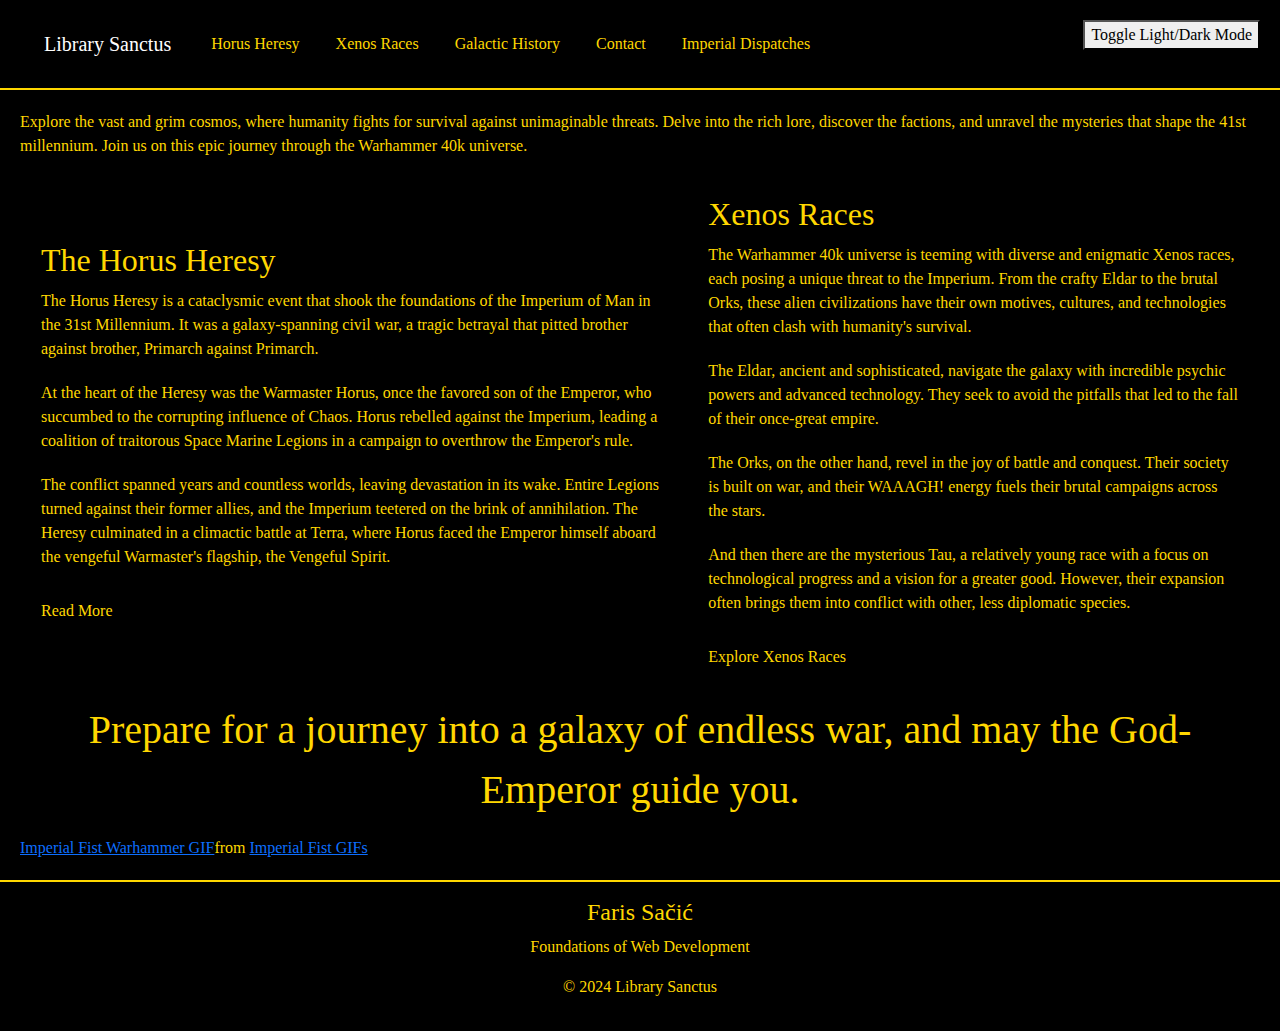
<file: index.html>
<!DOCTYPE html>
<html lang="en">
<head>
    <meta charset="UTF-8">
    <meta name="viewport" content="width=device-width, initial-scale=1.0">
    <link href="https://cdn.jsdelivr.net/npm/bootstrap@5.3.0-alpha1/dist/css/bootstrap.min.css" rel="stylesheet"> 
    <script src="https://cdn.jsdelivr.net/npm/bootstrap@5.3.0-alpha1/dist/js/bootstrap.bundle.min.js"></script>
    <link rel="stylesheet" href="/css/styles.css">
    <title>Library Sanctus</title>
</head>
<body>
    <header>
        <nav class="navbar navbar-expand-lg navbar-dark bg-black">
            <div class="container-fluid ">
                <a class="navbar-brand text-gold" href="index.html">Library Sanctus</a>
                <button class="navbar-toggler" type="button" data-bs-toggle="collapse" data-bs-target="#navbarNav" aria-controls="navbarNav" aria-expanded="false" aria-label="Toggle navigation">
                    <span class="navbar-toggler-icon"></span>
                </button>
                <div class="collapse navbar-collapse" id="navbarNav">
                    <ul class="navbar-nav">
                    
                        <li class="nav-item">
                            <a class="nav-link" href="horus-heresy.html">Horus Heresy</a>
                        </li>
                        <li class="nav-item">
                            <a class="nav-link" href="xenos-races.html">Xenos Races</a>
                        </li>
                        <li class="nav-item">
                            <a class="nav-link" href="galactic-history.html">Galactic History</a>
                        </li>
                        <li class="nav-item">
                            <a class="nav-link" href="contact.html">Contact</a>
                        </li>
                        <li class="nav-item">
                            <a class="nav-link" href="news.html">Imperial Dispatches</a>
                        </li>
                    </ul>
                </div>
            </div>
        </nav>
    </header>
    <main>
        <p>Explore the vast and grim cosmos, where humanity fights for survival against unimaginable threats. Delve into the rich lore, discover the factions, and unravel the mysteries that shape the 41st millennium. Join us on this epic journey through the Warhammer 40k universe.</p>
        <button id="toggleMode" style="position: absolute; right: 20px; top: 20px;">Toggle Light/Dark Mode</button>
    <table>
 <td>
                    <div class="info">
                        <h2>The Horus Heresy</h2>
                        <p>The Horus Heresy is a cataclysmic event that shook the foundations of the Imperium of Man in the 31st Millennium. It was a galaxy-spanning civil war, a tragic betrayal that pitted brother against brother, Primarch against Primarch.</p>
                        <p>At the heart of the Heresy was the Warmaster Horus, once the favored son of the Emperor, who succumbed to the corrupting influence of Chaos. Horus rebelled against the Imperium, leading a coalition of traitorous Space Marine Legions in a campaign to overthrow the Emperor's rule.</p>
                        <p>The conflict spanned years and countless worlds, leaving devastation in its wake. Entire Legions turned against their former allies, and the Imperium teetered on the brink of annihilation. The Heresy culminated in a climactic battle at Terra, where Horus faced the Emperor himself aboard the vengeful Warmaster's flagship, the Vengeful Spirit.</p>
                        <a href="horus-heresy.html">Read More</a>
                    </div>
                </td>

                <td>
                    <div class="info">
                        <h2>Xenos Races</h2>
                        <p>The Warhammer 40k universe is teeming with diverse and enigmatic Xenos races, each posing a unique threat to the Imperium. From the crafty Eldar to the brutal Orks, these alien civilizations have their own motives, cultures, and technologies that often clash with humanity's survival.</p>
                        <p>The Eldar, ancient and sophisticated, navigate the galaxy with incredible psychic powers and advanced technology. They seek to avoid the pitfalls that led to the fall of their once-great empire.</p>
                        <p>The Orks, on the other hand, revel in the joy of battle and conquest. Their society is built on war, and their WAAAGH! energy fuels their brutal campaigns across the stars.</p>
                        <p>And then there are the mysterious Tau, a relatively young race with a focus on technological progress and a vision for a greater good. However, their expansion often brings them into conflict with other, less diplomatic species.</p>
                        <a href="xenos-races.html">Explore Xenos Races</a>
                    </div>
                </td>
            </tr>
        </table>
        <p align="center" style="font-size: 40px;">Prepare for a journey into a galaxy of endless war, and may the God-Emperor guide you.</p>
<div class="tenor-gif-embed" data-postid="27420223" data-share-method="host" data-aspect-ratio="1.73913" data-width="100%"><a href="https://tenor.com/view/imperial-fist-warhammer-gif-27420223">Imperial Fist Warhammer GIF</a>from <a href="https://tenor.com/search/imperial+fist-gifs">Imperial Fist GIFs</a></div> <script type="text/javascript" async src="https://tenor.com/embed.js"></script>
    </main>
    
    <footer>
        <h4>Faris Sačić</h4> 
        <p>Foundations of Web Development</p>
        <p>&copy; 2024 Library Sanctus</p>
    </footer>
    <script>
       const toggleButton = document.getElementById("toggleMode");

toggleButton.addEventListener("click", () => {
    document.body.classList.toggle("light-mode");
    const isLightMode = document.body.classList.contains("light-mode");
    localStorage.setItem("theme", isLightMode ? "light" : "dark");
});

window.onload = () => {
    const savedTheme = localStorage.getItem("theme");
    if (savedTheme === "light") {
        document.body.classList.add("light-mode");
    }
};
    </script>
</body>
</html>
</file>
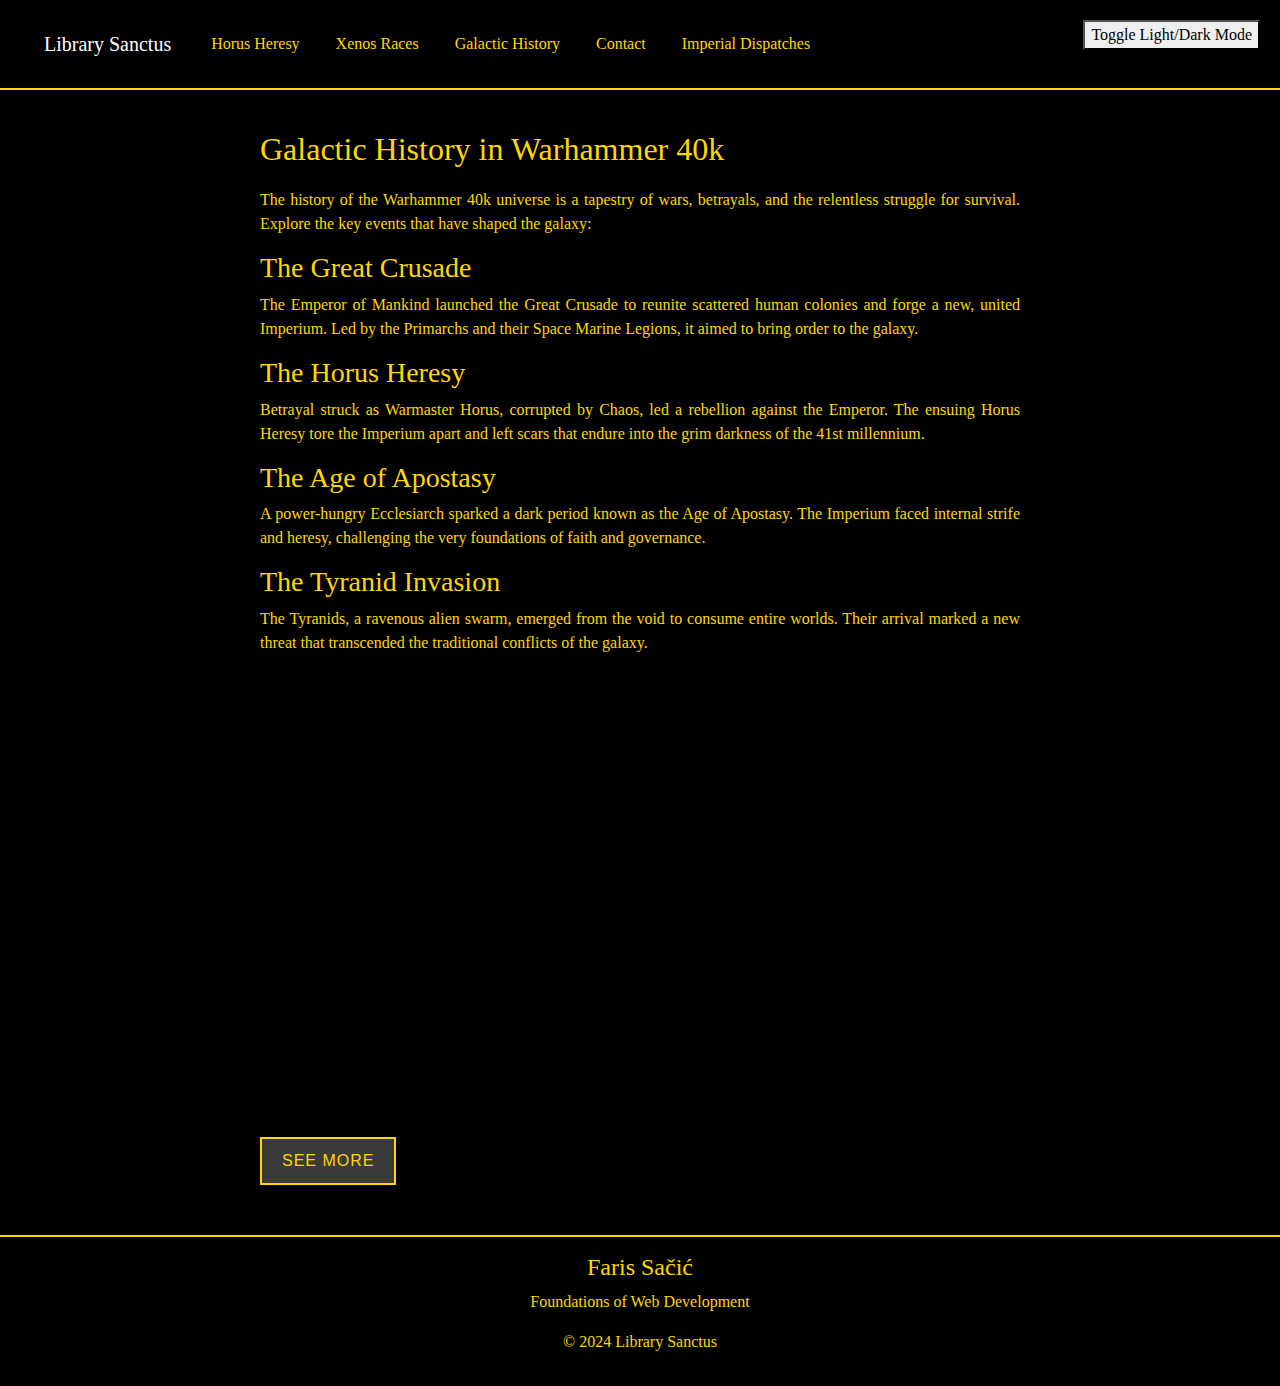
<file: galactic-history.html>
<!DOCTYPE html>
<html lang="en">
<head>
    <style>

        .main-content {
            max-width: 800px;
            margin: 0 auto;
            padding: 20px;
            text-align: justify;
        }

        .main-content h2 {
            color: #ffd700;
            margin-bottom: 20px;
        }

        .main-content p {
            color: #ffd700;
            margin-bottom: 15px;
        }

        .main-content img {
            max-width: 100%;
            height: auto;
            margin-bottom: 20px;
        }

        .main-content a {
            color: #ffd700;
            text-decoration: none;
            font-weight: bold;
        }

        .main-content a:hover {
            text-decoration: underline;
        }
        .toggle-content {
            display: none;
        }

        .toggle-button {
            background-color: #3a3a3a;
            color: #ffd700;
            border: 2px solid #ffd700;
            font-family: 'Impact', sans-serif;
            text-transform: uppercase;
            letter-spacing: 1px;
            padding: 10px 20px;
            cursor: pointer;
            margin: 10px 0;
        }

        .toggle-button:hover {
            background-color: #ffd700;
            color: #3a3a3a;
        }
    </style>
   <meta charset="UTF-8">
    <meta name="viewport" content="width=device-width, initial-scale=1.0">
    <link href="https://cdn.jsdelivr.net/npm/bootstrap@5.3.0-alpha1/dist/css/bootstrap.min.css" rel="stylesheet"> 
    <script src="https://cdn.jsdelivr.net/npm/bootstrap@5.3.0-alpha1/dist/js/bootstrap.bundle.min.js"></script>
    <link rel="stylesheet" href="/css/styles.css">
    <title>Library Sanctus</title>
</head>
<body>
    <header>
        <nav class="navbar navbar-expand-lg navbar-dark bg-black">
            <div class="container-fluid ">
                <a class="navbar-brand text-gold" href="index.html">Library Sanctus</a>
                <button class="navbar-toggler" type="button" data-bs-toggle="collapse" data-bs-target="#navbarNav" aria-controls="navbarNav" aria-expanded="false" aria-label="Toggle navigation">
                    <span class="navbar-toggler-icon"></span>
                </button>
                <div class="collapse navbar-collapse" id="navbarNav">
                    <ul class="navbar-nav">
                    
                        <li class="nav-item">
                            <a class="nav-link" href="horus-heresy.html">Horus Heresy</a>
                        </li>
                        <li class="nav-item">
                            <a class="nav-link" href="xenos-races.html">Xenos Races</a>
                        </li>
                        <li class="nav-item">
                            <a class="nav-link" href="galactic-history.html">Galactic History</a>
                        </li>
                        <li class="nav-item">
                            <a class="nav-link" href="contact.html">Contact</a>
                        </li>
                        <li class="nav-item">
                            <a class="nav-link" href="news.html">Imperial Dispatches</a>
                        </li>
                    </ul>
                </div>
            </div>
        </nav>
     </header>
    <main>
        <button id="toggleMode" style="position: absolute; right: 20px; top: 20px;">Toggle Light/Dark Mode</button>
        <div class="main-content">
            <h2>Galactic History in Warhammer 40k</h2>
            <p>The history of the Warhammer 40k universe is a tapestry of wars, betrayals, and the relentless struggle for survival. Explore the key events that have shaped the galaxy:</p>

            <h3>The Great Crusade</h3>
            <p>The Emperor of Mankind launched the Great Crusade to reunite scattered human colonies and forge a new, united Imperium. Led by the Primarchs and their Space Marine Legions, it aimed to bring order to the galaxy.</p>

            <h3>The Horus Heresy</h3>
            <p>Betrayal struck as Warmaster Horus, corrupted by Chaos, led a rebellion against the Emperor. The ensuing Horus Heresy tore the Imperium apart and left scars that endure into the grim darkness of the 41st millennium.</p>

            <h3>The Age of Apostasy</h3>
            <p>A power-hungry Ecclesiarch sparked a dark period known as the Age of Apostasy. The Imperium faced internal strife and heresy, challenging the very foundations of faith and governance.</p>

            <h3>The Tyranid Invasion</h3>
            <p>The Tyranids, a ravenous alien swarm, emerged from the void to consume entire worlds. Their arrival marked a new threat that transcended the traditional conflicts of the galaxy.</p>
		    <div class="responsive-iframe">
            <iframe width="800" height="450" src="https://www.youtube.com/embed/0lhqtu1YkKA" frameborder="0" allowfullscreen></iframe>
            </div>

            <button class="toggle-button" onclick="toggleVisibility('Catch')">See More</button>
            <div id="Catch" class="toggle-content">
                <p>Learn about the epic battles, legendary figures, and cataclysmic events that define the Warhammer 40k universe. The galaxy is a place of perpetual war, and its history is written in blood and the ashes of civilizations.</p>
            </div>
    </main>
    <footer>
        <h4>Faris Sačić</h4> 
        <p>Foundations of Web Development</p>
        <p>&copy; 2024 Library Sanctus</p>
    </footer>

    <script>
        function toggleVisibility(id) {
            const content = document.getElementById(id);
            content.style.display = content.style.display === 'none' || content.style.display === '' ? 'block' : 'none';
        }
        const toggleButton = document.getElementById("toggleMode");

    toggleButton.addEventListener("click", () => {
        document.body.classList.toggle("light-mode");
        const isLightMode = document.body.classList.contains("light-mode");
        localStorage.setItem("theme", isLightMode ? "light" : "dark");
    });

    
    window.onload = () => {
        const savedTheme = localStorage.getItem("theme");
        if (savedTheme === "light") {
            document.body.classList.add("light-mode");
        }
    };
    </script>
</body>
</html>
</file>
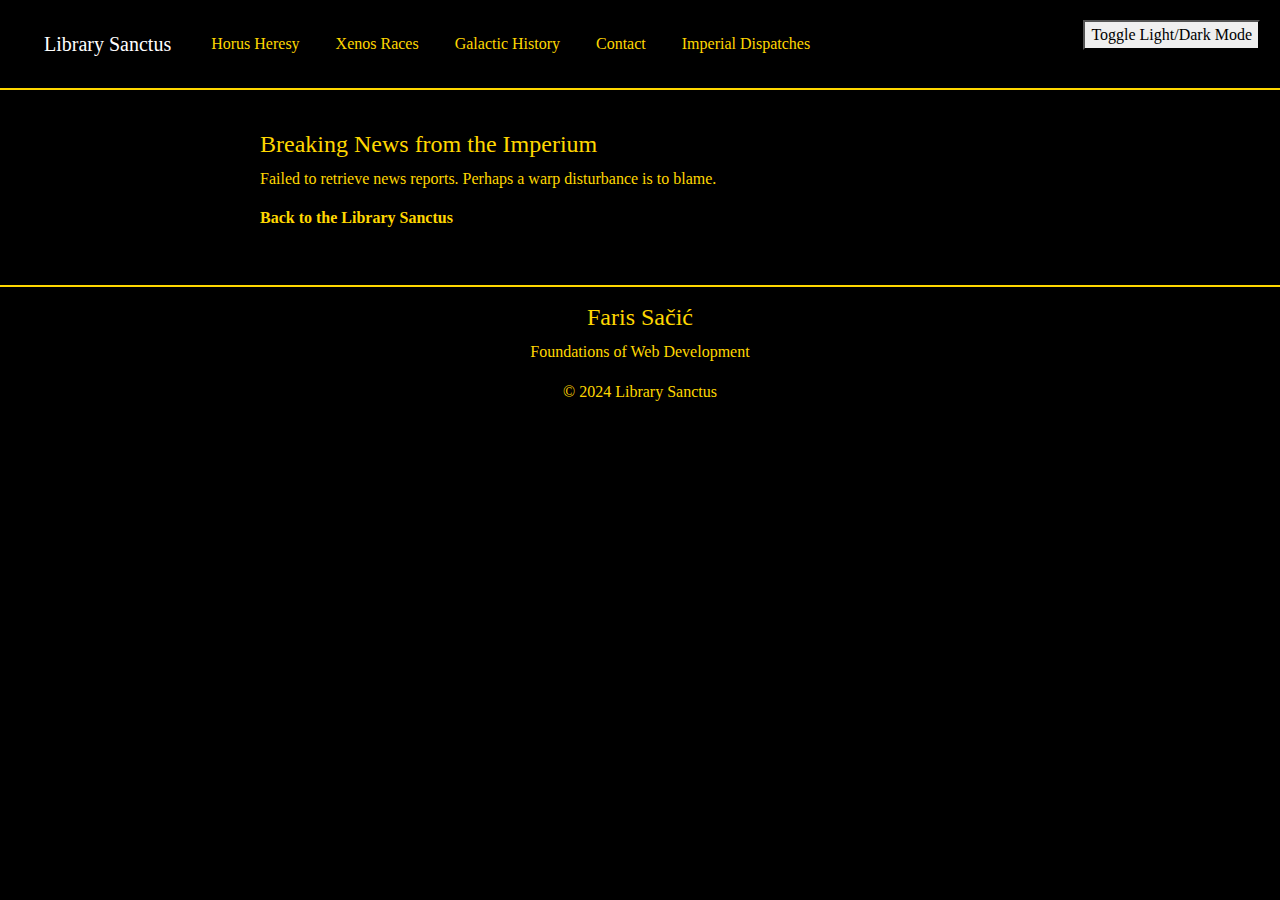
<file: news.html>
<!DOCTYPE html>
<html lang="en">
<head>
    <style>

        .main-content {
            max-width: 800px;
            margin: 0 auto;
            padding: 20px;
            text-align: justify;
        }

        .main-content h2 {
            color: #ffd700;
            margin-bottom: 20px;
        }

        .main-content p {
            color: #ffd700;
            margin-bottom: 15px;
        }

        .main-content img {
            max-width: 100%;
            height: auto;
            margin-bottom: 20px;
        }

        .main-content a {
            color: #ffd700;
            text-decoration: none;
            font-weight: bold;
        }

        .main-content a:hover {
            text-decoration: underline;
        }

    </style>
   <meta charset="UTF-8">
    <meta name="viewport" content="width=device-width, initial-scale=1.0">
    <link href="https://cdn.jsdelivr.net/npm/bootstrap@5.3.0-alpha1/dist/css/bootstrap.min.css" rel="stylesheet"> 
    <script src="https://cdn.jsdelivr.net/npm/bootstrap@5.3.0-alpha1/dist/js/bootstrap.bundle.min.js"></script>
    <link rel="stylesheet" href="/css/styles.css">
    <title>Library Sanctus</title>
</head>
<body>
    <header>
        <nav class="navbar navbar-expand-lg navbar-dark bg-black">
            <div class="container-fluid ">
                <a class="navbar-brand text-gold" href="index.html">Library Sanctus</a>
                <button class="navbar-toggler" type="button" data-bs-toggle="collapse" data-bs-target="#navbarNav" aria-controls="navbarNav" aria-expanded="false" aria-label="Toggle navigation">
                    <span class="navbar-toggler-icon"></span>
                </button>
                <div class="collapse navbar-collapse" id="navbarNav">
                    <ul class="navbar-nav">
                    
                        <li class="nav-item">
                            <a class="nav-link" href="horus-heresy.html">Horus Heresy</a>
                        </li>
                        <li class="nav-item">
                            <a class="nav-link" href="xenos-races.html">Xenos Races</a>
                        </li>
                        <li class="nav-item">
                            <a class="nav-link" href="galactic-history.html">Galactic History</a>
                        </li>
                        <li class="nav-item">
                            <a class="nav-link" href="contact.html">Contact</a>
                        </li>
                        <li class="nav-item">
                            <a class="nav-link" href="news.html">Imperial Dispatches</a>
                        </li>
                    </ul>
                </div>
            </div>
        </nav>
     </header>
    <main>
        <button id="toggleMode" style="position: absolute; right: 20px; top: 20px;">Toggle Light/Dark Mode</button>
        <div class="main-content">
            <div id="news">
                <h4>Breaking News from the Imperium</h4>
                <p id="news-description">Awaiting the latest reports from across the Imperium...</p>
                

                <div id="news-items"></div>
            </div>
            <p><a href="index.html">Back to the Library Sanctus</a></p>
        </div>
    </main>
    <footer>
        <h4>Faris Sačić</h4> 
        <p>Foundations of Web Development</p>
        <p>&copy; 2024 Library Sanctus</p>
    </footer>
    <script>
    // News API endpoint and key
        const apiKey = 'fd96ffacc42842ed8960862a1968416b'; // Replace with your News API key
        const newsUrl = `https://newsapi.org/v2/top-headlines?category=general&apiKey=${apiKey}`;

        function fetchNews() {
            fetch(newsUrl)
                .then(response => response.json())
                .then(data => {
                    const articles = data.articles;
                    const newsItems = document.getElementById('news-items');
                    newsItems.innerHTML = ''; 

                    if (articles.length === 0) {
                        document.getElementById('news-description').textContent = "No news reports available at the moment.";
                    } else {
                        const filteredArticles = articles.filter(article => article.urlToImage && article.description);
                        
                        const limitedArticles = filteredArticles.slice(0, 5);

                        if (limitedArticles.length === 0) {
                            document.getElementById('news-description').textContent = "No relevant news reports found.";
                        } else {
                            limitedArticles.forEach(article => {
                                const newsItem = document.createElement('div');
                                newsItem.classList.add('news-item');

                                const title = article.title ? article.title : 'A new report from the Imperium';
                                const description = article.description ? article.description : 'A grim update from the frontlines...';
                                const url = article.url ? article.url : '#';
                                const imageUrl = article.urlToImage ? article.urlToImage : 'default_image.jpg'; 

                                newsItem.innerHTML = `
                                    <h3>${title}</h3>
                                    <p>${description}</p>
                                    <img src="${imageUrl}" alt="Vox Display">
                                    <p><a href="${url}" target="_blank">Read more... (via Adeptus Mechanicus News Network)</a></p>
                                `;

                                newsItems.appendChild(newsItem);
                            });
                        }
                    }
                })
                .catch(error => {
                    document.getElementById('news-description').textContent = 'Failed to retrieve news reports. Perhaps a warp disturbance is to blame.';
                    console.error('Error fetching news data:', error);
                });
        }

        fetchNews();
        const toggleButton = document.getElementById("toggleMode");

    toggleButton.addEventListener("click", () => {
        document.body.classList.toggle("light-mode");
        const isLightMode = document.body.classList.contains("light-mode");
        localStorage.setItem("theme", isLightMode ? "light" : "dark");
    });

    window.onload = () => {
        const savedTheme = localStorage.getItem("theme");
        if (savedTheme === "light") {
            document.body.classList.add("light-mode");
        }
    };
    </script>
</body>
</html>
</file>
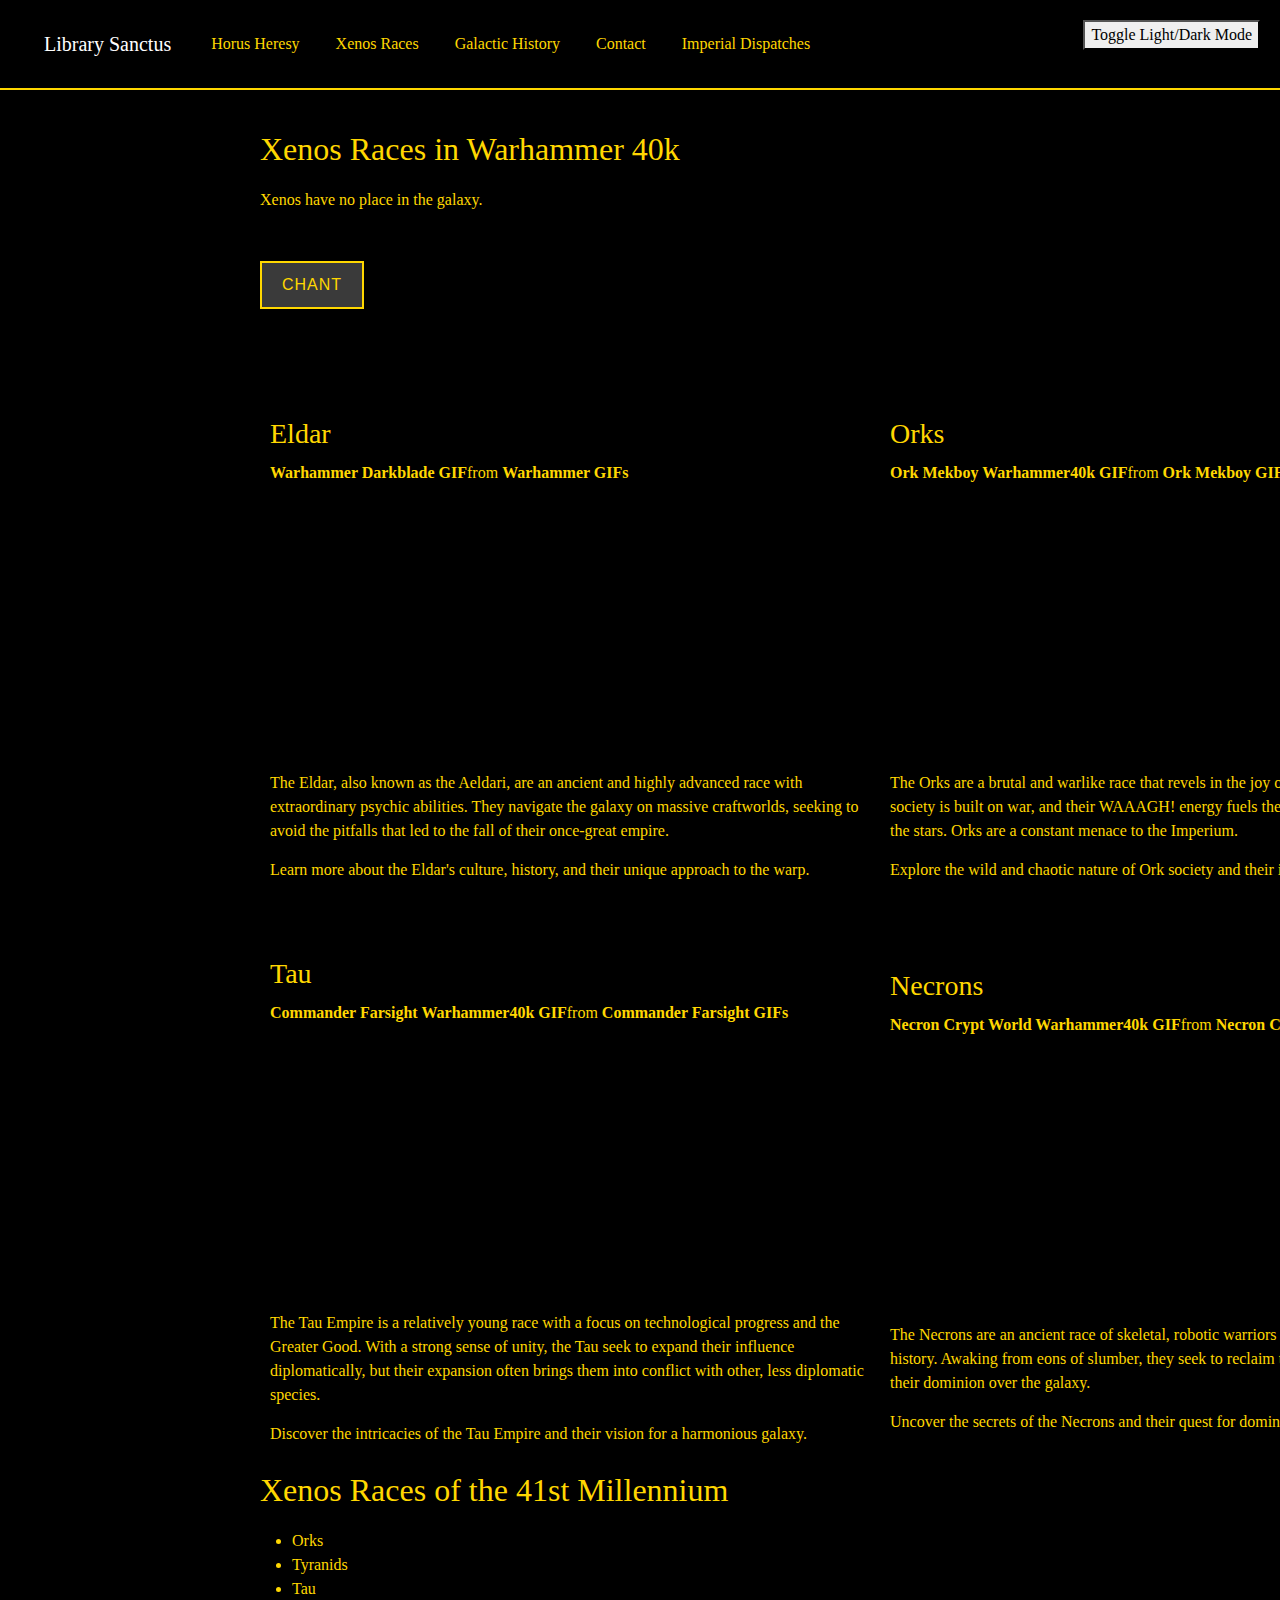
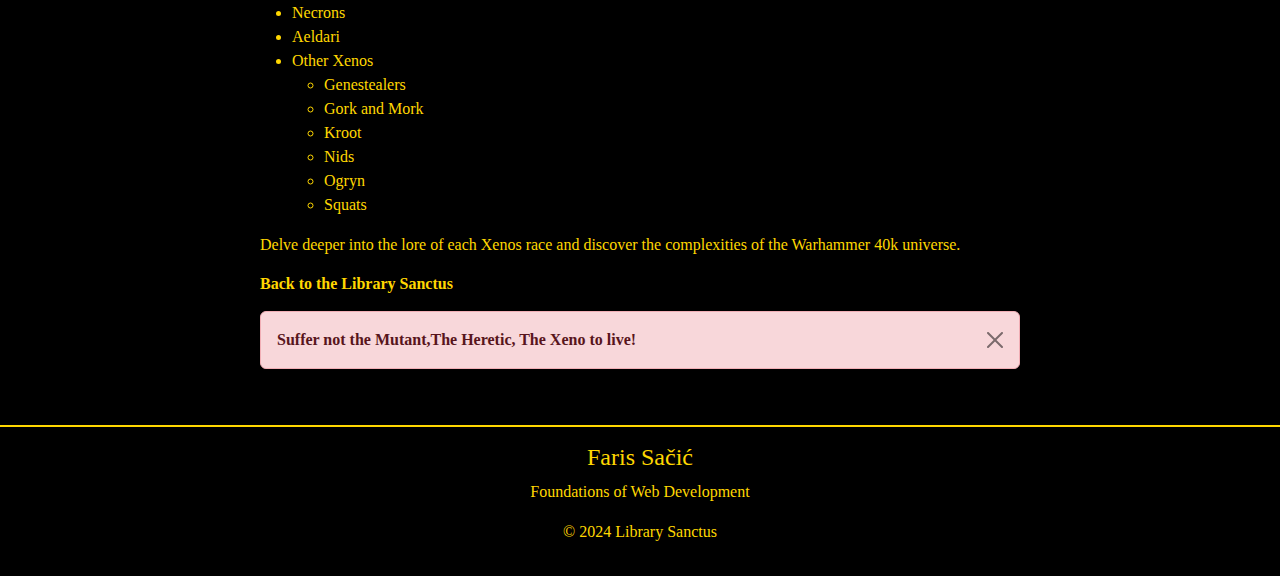
<file: xenos-races.html>
<!DOCTYPE html>
<html lang="en">
<head>
    <style>
.tenor-gif-embed {
    width: 600px;
    height: 300px;
    max-width: 100%;
}


        .main-content {
            max-width: 800px;
            margin: 0 auto;
            padding: 20px;
            text-align: justify;
        }

        .main-content h2 {
            color: #ffd700;
            margin-bottom: 20px;
        }

        .main-content h3 {
            color: #ffd700;
            margin-top: 20px;
            margin-bottom: 10px;
        }

        .main-content p {
            color: #ffd700;
            margin-bottom: 15px;
        }

        .main-content img {
            max-width: 100%;
            height: auto;
            margin-bottom: 20px;
        }

        .main-content a {
            color: #ffd700;
            text-decoration: none;
            font-weight: bold;
        }

        .main-content a:hover {
            text-decoration: underline;
        }

        .race-section {
            padding-bottom: 20px;
        }

        .race-section:last-child {
            border-bottom: none;
            padding-bottom: 0;
        }

        .race-description {
            margin-top: 10px;
        }

        table {
            width: 100%;
            border-collapse: collapse;
            margin-top: 20px;
        }

        th, td {
            padding: 10px;
            text-align: left;
        }

        th {
            background-color: #1a1a1a;
            color: #ffd700;
        }
        .toggle-content {
            display: none;
        }

        .toggle-button {
            background-color: #3a3a3a;
            color: #ffd700;
            border: 2px solid #ffd700;
            font-family: 'Impact', sans-serif;
            text-transform: uppercase;
            letter-spacing: 1px;
            padding: 10px 20px;
            cursor: pointer;
            margin: 10px 0;
        }

        .toggle-button:hover {
            background-color: #ffd700;
            color: #3a3a3a;
        }
    </style>
   <meta charset="UTF-8">
    <meta name="viewport" content="width=device-width, initial-scale=1.0">
    <link href="https://cdn.jsdelivr.net/npm/bootstrap@5.3.0-alpha1/dist/css/bootstrap.min.css" rel="stylesheet"> 
    <script src="https://cdn.jsdelivr.net/npm/bootstrap@5.3.0-alpha1/dist/js/bootstrap.bundle.min.js"></script>
    <link rel="stylesheet" href="/css/styles.css">
    <title>Library Sanctus</title>
</head>
<body>
    <header>
        <nav class="navbar navbar-expand-lg navbar-dark bg-black">
            <div class="container-fluid ">
                <a class="navbar-brand text-gold" href="index.html">Library Sanctus</a>
                <button class="navbar-toggler" type="button" data-bs-toggle="collapse" data-bs-target="#navbarNav" aria-controls="navbarNav" aria-expanded="false" aria-label="Toggle navigation">
                    <span class="navbar-toggler-icon"></span>
                </button>
                <div class="collapse navbar-collapse" id="navbarNav">
                    <ul class="navbar-nav">
                    
                        <li class="nav-item">
                            <a class="nav-link" href="horus-heresy.html">Horus Heresy</a>
                        </li>
                        <li class="nav-item">
                            <a class="nav-link" href="xenos-races.html">Xenos Races</a>
                        </li>
                        <li class="nav-item">
                            <a class="nav-link" href="galactic-history.html">Galactic History</a>
                        </li>
                        <li class="nav-item">
                            <a class="nav-link" href="contact.html">Contact</a>
                        </li>
                        <li class="nav-item">
                            <a class="nav-link" href="news.html">Imperial Dispatches</a>
                        </li>
                    </ul>
                </div>
            </div>
        </nav>
        </header>
    <main>
        <button id="toggleMode" style="position: absolute; right: 20px; top: 20px;">Toggle Light/Dark Mode</button>
        <div class="main-content">
            <h2>Xenos Races in Warhammer 40k</h2>
            
            <p>Xenos have no place in the galaxy.</p>
            <br>
            <button class="toggle-button" onclick="toggleVisibility('Catch')">Chant</button>
            <div id="Catch" class="toggle-content">
                <h3>Only humanity prospers!</h3>
            </div>

            <br><br><br>

        
            <table>
                <tr>
                    <td>
                        <div class="race-section">
                            <h3>Eldar</h3>
                            <div class="tenor-gif-embed" data-postid="25572176" data-share-method="host" data-aspect-ratio="1.86047" data-width="100%"><a href="https://tenor.com/view/warhammer-darkblade-malus-gif-25572176">Warhammer Darkblade GIF</a>from <a href="https://tenor.com/search/warhammer-gifs">Warhammer GIFs</a></div> <script type="text/javascript" async src="https://tenor.com/embed.js"></script>
                            <div class="race-description">
                                <p>The Eldar, also known as the Aeldari, are an ancient and highly advanced race with extraordinary psychic abilities. They navigate the galaxy on massive craftworlds, seeking to avoid the pitfalls that led to the fall of their once-great empire.</p>
                                <p>Learn more about the Eldar's culture, history, and their unique approach to the warp.</p>
                            </div>
                        </div>
                    </td>
                    <td>
                        <div class="race-section">
                            <h3>Orks</h3>
                            <div class="tenor-gif-embed" data-postid="21986861" data-share-method="host" data-aspect-ratio="0.675" data-width="100%"><a href="https://tenor.com/view/ork-mekboy-warhammer40k-waaagh-wh40k-orks-gif-21986861">Ork Mekboy Warhammer40k GIF</a>from <a href="https://tenor.com/search/ork+mekboy-gifs">Ork Mekboy GIFs</a></div> <script type="text/javascript" async src="https://tenor.com/embed.js"></script>
                            <div class="race-description">
                                <p>The Orks are a brutal and warlike race that revels in the joy of battle and conquest. Their society is built on war, and their WAAAGH! energy fuels their relentless campaigns across the stars. Orks are a constant menace to the Imperium.</p>
                                <p>Explore the wild and chaotic nature of Ork society and their impact on the galaxy.</p>
                            </div>
                        </div>
                    </td>
                </tr>
            </table>

            <table>
                <tr>
                    <td>
                        <div class="race-section">
                            <h3>Tau</h3>
                            <div class="tenor-gif-embed" data-postid="16294167" data-share-method="host" data-aspect-ratio="0.790625" data-width="100%"><a href="https://tenor.com/view/commander-farsight-warhammer40k-tau-empire-tau-gif-16294167">Commander Farsight Warhammer40k GIF</a>from <a href="https://tenor.com/search/commander+farsight-gifs">Commander Farsight GIFs</a></div> <script type="text/javascript" async src="https://tenor.com/embed.js"></script>
                            <div class="race-description">
                                <p>The Tau Empire is a relatively young race with a focus on technological progress and the Greater Good. With a strong sense of unity, the Tau seek to expand their influence diplomatically, but their expansion often brings them into conflict with other, less diplomatic species.</p>
                                <p>Discover the intricacies of the Tau Empire and their vision for a harmonious galaxy.</p>
                            </div>
                        </div>
                    </td>
                    <td>
                        <div class="race-section">
                            <h3>Necrons</h3>
                            <div class="tenor-gif-embed" data-postid="16303824" data-share-method="host" data-aspect-ratio="1.33333" data-width="100%"><a href="https://tenor.com/view/necron-crypt-world-warhammer40k-necron-necrons-necron-lord-gif-16303824">Necron Crypt World Warhammer40k GIF</a>from <a href="https://tenor.com/search/necron+crypt+world-gifs">Necron Crypt World GIFs</a></div> <script type="text/javascript" async src="https://tenor.com/embed.js"></script>
                            <div class="race-description">
                                <p>The Necrons are an ancient race of skeletal, robotic warriors with a mysterious and dark history. Awaking from eons of slumber, they seek to reclaim their former glory and impose their dominion over the galaxy.</p>
                                <p>Uncover the secrets of the Necrons and their quest for dominion over all life.</p>
                            </div>
                        </div>
                    </td>
                </tr>
            </table>

            <h2>Xenos Races of the 41st Millennium</h2>

  <ul>
    <li>Orks</li>
    <li>Tyranids</li>
    <li>Tau</li>
    <li>Necrons</li>
    <li>Aeldari</li>
    <li>Other Xenos</li>
    <ul>
      <li>Genestealers</li>
      <li>Gork and Mork</li>
      <li>Kroot</li>
      <li>Nids</li>
      <li>Ogryn</li>
      <li>Squats</li>
    </ul>
  </ul>

            <p>Delve deeper into the lore of each Xenos race and discover the complexities of the Warhammer 40k universe.</p>

            <p><a href="index.html">Back to the Library Sanctus</a></p>
            <div class="alert alert-danger alert-dismissible fade show" role="alert">
                <strong>Suffer not the Mutant,The Heretic, The Xeno to live!</strong> 
                <button type="button" class="btn-close" data-bs-dismiss="alert" ></button>
              </div>
        </div>
    </main>
    <footer>
        <h4>Faris Sačić</h4> 
        <p>Foundations of Web Development</p>
        <p>&copy; 2024 Library Sanctus</p>
    </footer>
    <script>
        function toggleVisibility(id) {
            const content = document.getElementById(id);
            content.style.display = content.style.display === 'none' || content.style.display === '' ? 'block' : 'none';
        }

        const toggleButton = document.getElementById("toggleMode");

    toggleButton.addEventListener("click", () => {
        document.body.classList.toggle("light-mode");
        const isLightMode = document.body.classList.contains("light-mode");
        localStorage.setItem("theme", isLightMode ? "light" : "dark");
    });

    window.onload = () => {
        const savedTheme = localStorage.getItem("theme");
        if (savedTheme === "light") {
            document.body.classList.add("light-mode");
        }
    };
    </script>
</body>
</html>
</file>
<file: css/styles.css>
/* Base Styles (Dark Mode) */
body {
    font-family: 'Frank Ruhl Libre', serif;
    margin: 0;
    padding: 0;
    background-color: black;
    color: #ffd700;
}

header {
    background-color: #000; /* Dark background for header */
    color: #ffd700; /* Gold text */
    text-align: center;
    padding: 1em;
    border-bottom: 2px solid #ffd700; /* Gold border */
}

nav {
    background-color: #1a1a1a; /* Dark background for navigation */
    overflow: hidden;
    text-align: center;
}

nav ul {
    list-style-type: none;
    margin: 0;
    padding: 0;
    display: flex;
    justify-content: center;
    align-items: center;
}

nav li {
    margin-right: 20px;
}

nav a {
    display: block;
    color: #ffd700;
    text-align: center;
    padding: 14px 16px;
    text-decoration: none;
    transition: background-color 0.3s ease;
}

nav a:hover {
    background-color: #000; /* Darker background on hover */
}

@media (max-width: 768px) {
    nav ul {
        display: none;
    }

    nav .toggle-button {
        display: flex;
    }

    nav ul.active {
        display: flex;
    }

    nav li {
        margin-right: 0;
        margin-bottom: 10px;
    }
}

.info {
    padding: 20px;
}

.info h2 {
    color: #ffd700;
    margin-bottom: 10px;
}

.info p {
    color: #ffd700;
    margin-bottom: 20px;
}

.info a {
    display: block;
    color: #ffd700;
    text-decoration: none;
    padding: 10px 0;
    transition: background-color 0.3s ease;
}

.info a:hover {
    background-color: #000;
}

.nav-link {
    color: #ffd700;
}

main {
    padding: 20px;
}

.contact-form {
    max-width: 800px;
    margin: 0 auto;
    background-color: #1a1a1a;
    padding: 20px;
    border-radius: 8px;
    box-shadow: 0 0 20px rgba(0, 0, 0, 0.1);
}

.contact-form label {
    display: block;
    color: #ffd700;
    margin-bottom: 8px;
}

.contact-form select,
.contact-form input,
.contact-form textarea {
    width: 100%;
    padding: 10px;
    margin-bottom: 16px;
    border: 1px solid #ffd700;
    border-radius: 4px;
    background-color: #1a1a1a;
    color: #ffd700;
}

.contact-form textarea {
    resize: vertical;
}

.contact-form button {
    background-color: #ffd700;
    color: #1a1a1a;
    padding: 10px 20px;
    border: none;
    border-radius: 4px;
    cursor: pointer;
    transition: background-color 0.3s ease;
}

.contact-form button:hover {
    background-color: #f9f9f9;
    color: #1a1a1a;
}

.card {
    background-color: #1a1a1a;
    padding-top: 20px;
}

footer {
    color: #ffd700;
    text-align: center;
    padding: 1em;
    position: relative;
    bottom: 0;
    width: 100%;
    border-top: 2px solid #ffd700;
}


body.light-mode {
    background-color: white;
    color: black;
}

header.light-mode {
    background-color: #f9f9f9;
    color: black;
    border-bottom: 2px solid #000;
}

nav.light-mode {
    background-color: #e0e0e0;
}

nav.light-mode a {
    color: black;
}

.info.light-mode h2 {
    color: black;
}

.info.light-mode p {
    color: black;
}

.info.light-mode a {
    color: black;
}

.contact-form.light-mode {
    background-color: #f9f9f9;
}

.contact-form.light-mode label {
    color: black;
}

.contact-form.light-mode select,
.contact-form.light-mode input,
.contact-form.light-mode textarea {
    background-color: #fff;
    color: black;
    border: 1px solid #000;
}

.contact-form.light-mode button {
    background-color: #000;
    color: #fff;
}

.card.light-mode {
    background-color: #f9f9f9;
}

footer.light-mode {
    color: black;
    border-top: 2px solid #000;
}
</file>
